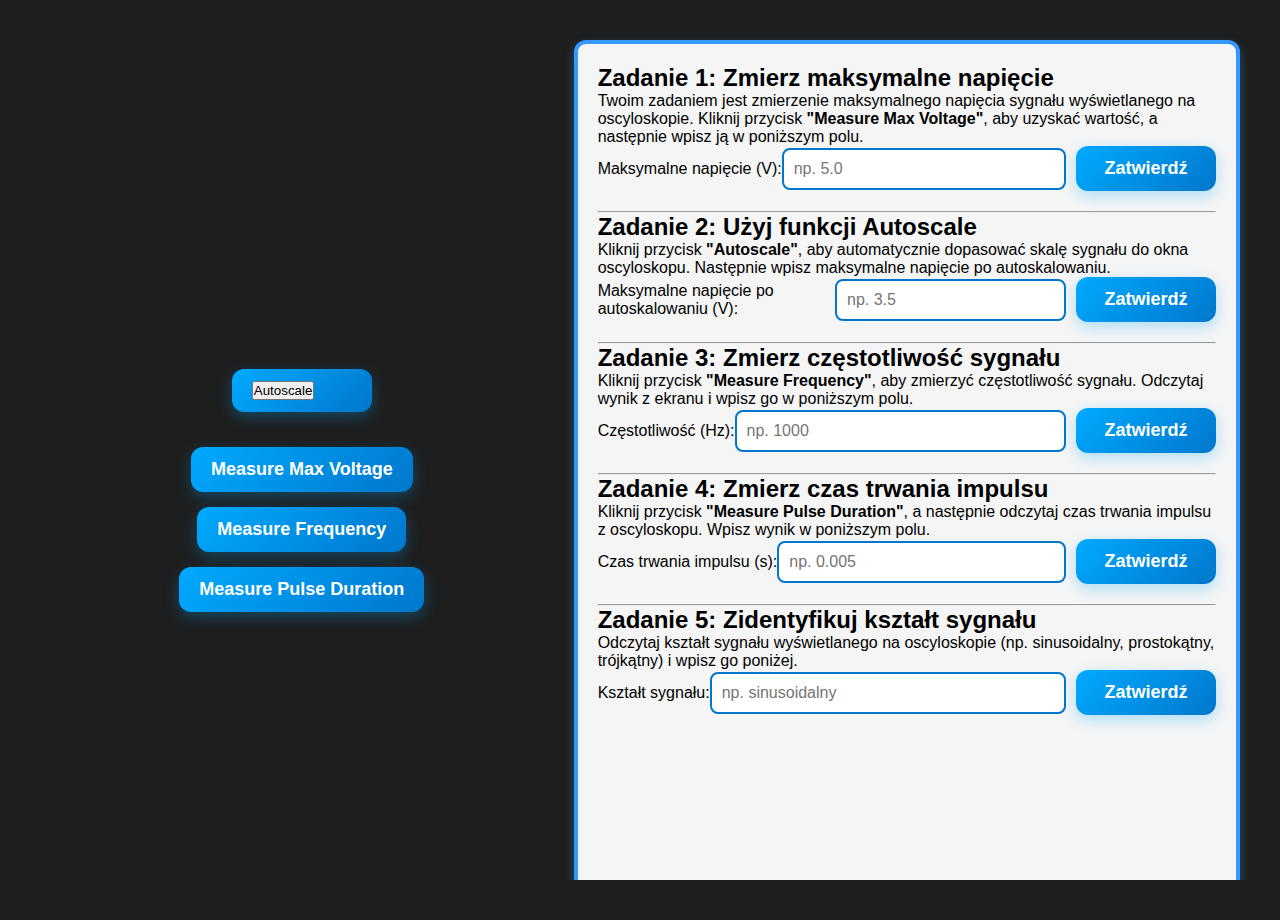
<file: webdev/index.html>
<!DOCTYPE html>
<html lang="pl">
<head>
    <meta charset="UTF-8">
    <meta name="viewport" content="width=device-width, initial-scale=1.0">
    <title>Oscyloskop - Interaktywne Zadania</title>
    <link rel="stylesheet" href="styles.css">
</head>
<body>
<div class="parent">
    <!-- Lewa część z przyciskami -->
    <div class="div1">
        <form class="command-button styled-btn" method="POST" action="button/">
            <input type="hidden" name="csrfmiddlewaretoken" value="2PfuSkWacvfBYvaNS3GqexZYOVFu3CGXu4swYASU8ItAKzSWHvq0WAih4Q5nZqKT">
            <input type="hidden" name="type" value="command">
            <input type="hidden" name="query" value="aut">
            <button type="submit">Autoscale</button>
        </form>
        <button class="styled-btn">Measure Max Voltage</button>
        <button class="styled-btn">Measure Frequency</button>
        <button class="styled-btn">Measure Pulse Duration</button>
    </div>

    <!-- Prawa część z zadaniami i formularzami -->
    <div class="div2">
        <h2>Zadanie 1: Zmierz maksymalne napięcie</h2>
        <p>
            Twoim zadaniem jest zmierzenie maksymalnego napięcia sygnału wyświetlanego na oscyloskopie.
            Kliknij przycisk <b>"Measure Max Voltage"</b>, aby uzyskać wartość, a następnie wpisz ją w poniższym polu.
        </p>
        <form action="/submit_max_voltage" method="POST">
            <label for="max_voltage">Maksymalne napięcie (V):</label>
            <input type="text" id="max_voltage" name="max_voltage" placeholder="np. 5.0" required>
            <button type="submit" class="styled-btn">Zatwierdź</button>
        </form>

        <hr>

        <h2>Zadanie 2: Użyj funkcji Autoscale</h2>
        <p>
            Kliknij przycisk <b>"Autoscale"</b>, aby automatycznie dopasować skalę sygnału do okna oscyloskopu. Następnie wpisz maksymalne napięcie po autoskalowaniu.
        </p>
        <form action="/submit_autoscale" method="POST">
            <label for="autoscale_voltage">Maksymalne napięcie po autoskalowaniu (V):</label>
            <input type="text" id="autoscale_voltage" name="autoscale_voltage" placeholder="np. 3.5" required>
            <button type="submit" class="styled-btn">Zatwierdź</button>
        </form>

        <hr>

        <h2>Zadanie 3: Zmierz częstotliwość sygnału</h2>
        <p>
            Kliknij przycisk <b>"Measure Frequency"</b>, aby zmierzyć częstotliwość sygnału. Odczytaj wynik z ekranu i wpisz go w poniższym polu.
        </p>
        <form action="/submit_frequency" method="POST">
            <label for="frequency">Częstotliwość (Hz):</label>
            <input type="text" id="frequency" name="frequency" placeholder="np. 1000" required>
            <button type="submit" class="styled-btn">Zatwierdź</button>
        </form>

        <hr>

        <h2>Zadanie 4: Zmierz czas trwania impulsu</h2>
        <p>
            Kliknij przycisk <b>"Measure Pulse Duration"</b>, a następnie odczytaj czas trwania impulsu z oscyloskopu. Wpisz wynik w poniższym polu.
        </p>
        <form action="/submit_pulse_duration" method="POST">
            <label for="pulse_duration">Czas trwania impulsu (s):</label>
            <input type="text" id="pulse_duration" name="pulse_duration" placeholder="np. 0.005" required>
            <button type="submit" class="styled-btn">Zatwierdź</button>
        </form>

        <hr>

        <h2>Zadanie 5: Zidentyfikuj kształt sygnału</h2>
        <p>
            Odczytaj kształt sygnału wyświetlanego na oscyloskopie (np. sinusoidalny, prostokątny, trójkątny) i wpisz go poniżej.
        </p>
        <form action="/submit_signal_shape" method="POST">
            <label for="signal_shape">Kształt sygnału:</label>
            <input type="text" id="signal_shape" name="signal_shape" placeholder="np. sinusoidalny" required>
            <button type="submit" class="styled-btn">Zatwierdź</button>
        </form>
    </div>
</div>
</body>
</html>
</file>
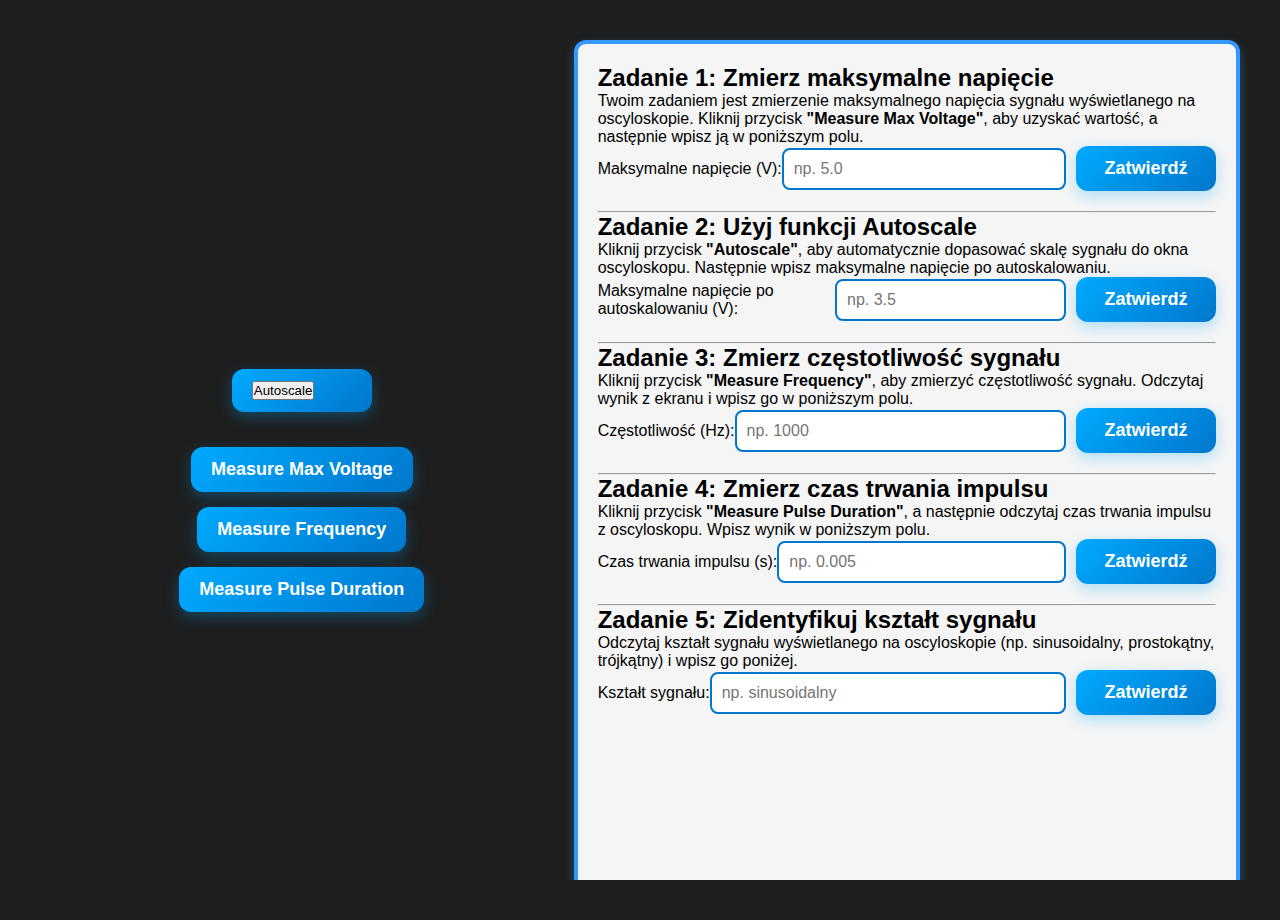
<file: templates/webdev/index.html>
<!DOCTYPE html>
<html lang="pl">
<head>
    <meta charset="UTF-8">
    <meta name="viewport" content="width=device-width, initial-scale=1.0">
    <title>Oscyloskop - Interaktywne Zadania</title>
    <link rel="stylesheet" href="styles.css">
</head>
<body>
<div class="parent">
    <!-- Lewa część z przyciskami -->
    <div class="div1">
        <form class="command-button styled-btn" method="POST" action="button/">
            <input type="hidden" name="csrfmiddlewaretoken" value="2PfuSkWacvfBYvaNS3GqexZYOVFu3CGXu4swYASU8ItAKzSWHvq0WAih4Q5nZqKT">
            <input type="hidden" name="type" value="command">
            <input type="hidden" name="query" value="aut">
            <button type="submit">Autoscale</button>
        </form>
        <button class="styled-btn">Measure Max Voltage</button>
        <button class="styled-btn">Measure Frequency</button>
        <button class="styled-btn">Measure Pulse Duration</button>
    </div>

    <!-- Prawa część z zadaniami i formularzami -->
    <div class="div2">
        <h2>Zadanie 1: Zmierz maksymalne napięcie</h2>
        <p>
            Twoim zadaniem jest zmierzenie maksymalnego napięcia sygnału wyświetlanego na oscyloskopie.
            Kliknij przycisk <b>"Measure Max Voltage"</b>, aby uzyskać wartość, a następnie wpisz ją w poniższym polu.
        </p>
        <form action="/submit_max_voltage" method="POST">
            <label for="max_voltage">Maksymalne napięcie (V):</label>
            <input type="text" id="max_voltage" name="max_voltage" placeholder="np. 5.0" required>
            <button type="submit" class="styled-btn">Zatwierdź</button>
        </form>

        <hr>

        <h2>Zadanie 2: Użyj funkcji Autoscale</h2>
        <p>
            Kliknij przycisk <b>"Autoscale"</b>, aby automatycznie dopasować skalę sygnału do okna oscyloskopu. Następnie wpisz maksymalne napięcie po autoskalowaniu.
        </p>
        <form action="/submit_autoscale" method="POST">
            <label for="autoscale_voltage">Maksymalne napięcie po autoskalowaniu (V):</label>
            <input type="text" id="autoscale_voltage" name="autoscale_voltage" placeholder="np. 3.5" required>
            <button type="submit" class="styled-btn">Zatwierdź</button>
        </form>

        <hr>

        <h2>Zadanie 3: Zmierz częstotliwość sygnału</h2>
        <p>
            Kliknij przycisk <b>"Measure Frequency"</b>, aby zmierzyć częstotliwość sygnału. Odczytaj wynik z ekranu i wpisz go w poniższym polu.
        </p>
        <form action="/submit_frequency" method="POST">
            <label for="frequency">Częstotliwość (Hz):</label>
            <input type="text" id="frequency" name="frequency" placeholder="np. 1000" required>
            <button type="submit" class="styled-btn">Zatwierdź</button>
        </form>

        <hr>

        <h2>Zadanie 4: Zmierz czas trwania impulsu</h2>
        <p>
            Kliknij przycisk <b>"Measure Pulse Duration"</b>, a następnie odczytaj czas trwania impulsu z oscyloskopu. Wpisz wynik w poniższym polu.
        </p>
        <form action="/submit_pulse_duration" method="POST">
            <label for="pulse_duration">Czas trwania impulsu (s):</label>
            <input type="text" id="pulse_duration" name="pulse_duration" placeholder="np. 0.005" required>
            <button type="submit" class="styled-btn">Zatwierdź</button>
        </form>

        <hr>

        <h2>Zadanie 5: Zidentyfikuj kształt sygnału</h2>
        <p>
            Odczytaj kształt sygnału wyświetlanego na oscyloskopie (np. sinusoidalny, prostokątny, trójkątny) i wpisz go poniżej.
        </p>
        <form action="/submit_signal_shape" method="POST">
            <label for="signal_shape">Kształt sygnału:</label>
            <input type="text" id="signal_shape" name="signal_shape" placeholder="np. sinusoidalny" required>
            <button type="submit" class="styled-btn">Zatwierdź</button>
        </form>
    </div>
</div>
</body>
</html>
</file>
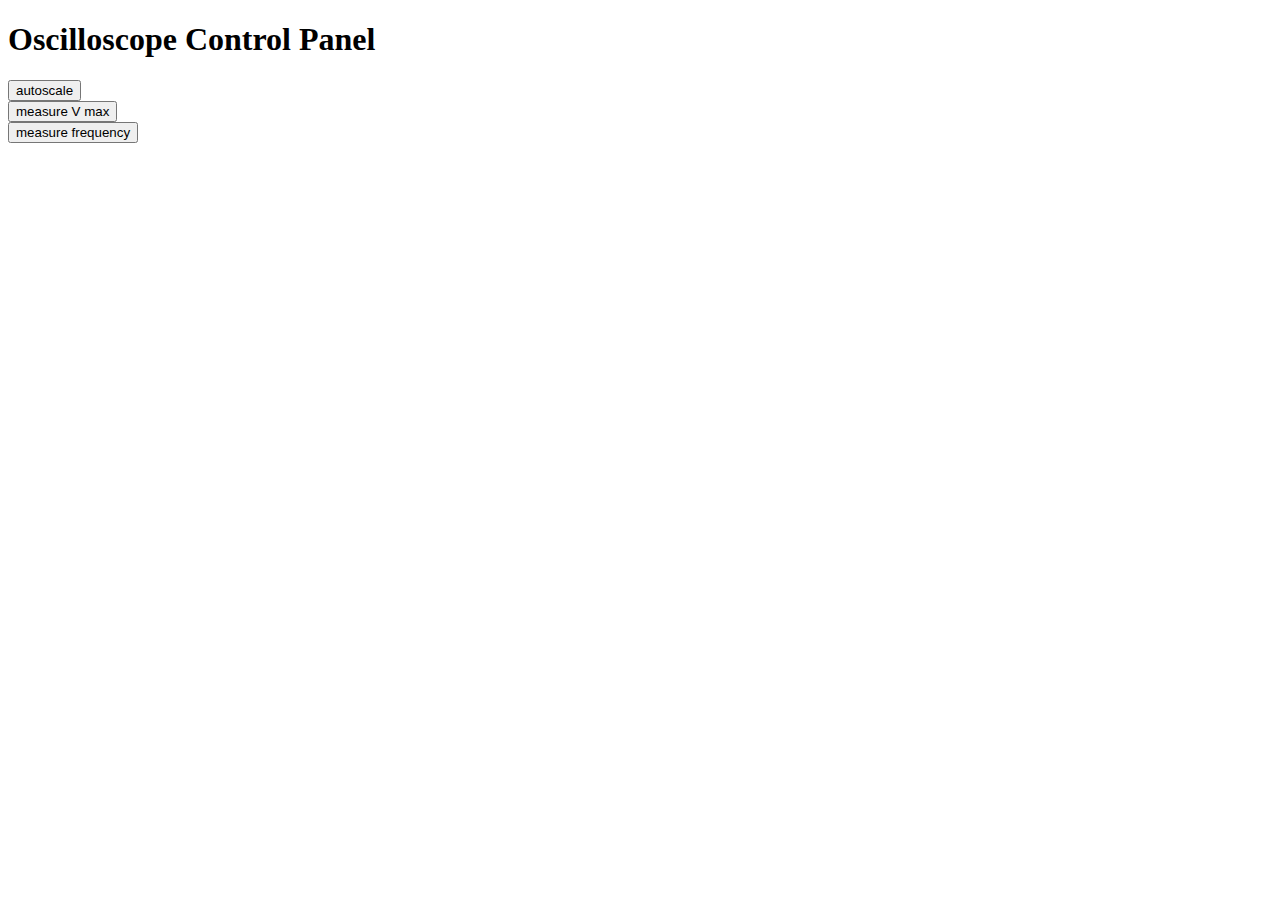
<file: html after rendering.html>
<!DOCTYPE html>
<html lang="en">
<head>
    <meta charset="UTF-8">
    <meta name="viewport" content="width=device-width, initial-scale=1.0">
    <title>Oscilloscope Control Panel</title>

    <script src="https://code.jquery.com/jquery-3.6.0.min.js"></script> <!-- jQuery for AJAX -->
</head>
<body>
    <h1>Oscilloscope Control Panel</h1>

    <div class="button-container">
        <!-- Command Buttons (No response expected) -->
        
            <form action="/command/" method="post">
                <input type="hidden" name="csrfmiddlewaretoken" value="2bt6PFazRsqrTM6s8qMv575OFboR1nAHSlSAjXrgfc6Pz3kbJ0TUQ4vCFpwciTng">
                <input type="hidden" name="command" value="aut">
                <button type="submit" class="btn">autoscale</button>
            </form>
        

        <!-- Query Buttons (Response expected) -->
        
            <div class="query-button-container">
                <form action="/query/" method="post" class="query-form" data-query="meas:vmax? chan1">
                    <input type="hidden" name="csrfmiddlewaretoken" value="2bt6PFazRsqrTM6s8qMv575OFboR1nAHSlSAjXrgfc6Pz3kbJ0TUQ4vCFpwciTng">
                    <button type="button" class="btn query-btn">measure V max</button>
                </form>
                <span class="result" id="result-1"></span> <!-- Placeholder for result -->
            </div>
        
            <div class="query-button-container">
                <form action="/query/" method="post" class="query-form" data-query="meas:per? chan1">
                    <input type="hidden" name="csrfmiddlewaretoken" value="2bt6PFazRsqrTM6s8qMv575OFboR1nAHSlSAjXrgfc6Pz3kbJ0TUQ4vCFpwciTng">
                    <button type="button" class="btn query-btn">measure frequency</button>
                </form>
                <span class="result" id="result-2"></span> <!-- Placeholder for result -->
            </div>
        
    </div>

    <script>
        $(document).ready(function(){
            $(".query-btn").click(function(e){
                e.preventDefault(); // Prevent default form submission

                const $form = $(this).closest(".query-form");
                const query = $form.data("query");
                const resultSpan = $form.siblings(".result");

                $.ajax({
                    url: "/query/",
                    type: "POST",
                    data: {
                        'query': query,
                        'csrfmiddlewaretoken': '2bt6PFazRsqrTM6s8qMv575OFboR1nAHSlSAjXrgfc6Pz3kbJ0TUQ4vCFpwciTng'
                    },
                    success: function(response) {
                        if (response.result) {
                            resultSpan.text("Result: " + response.result);
                        } else {
                            resultSpan.text("Error: " + response.error);
                        }
                    },
                    error: function(xhr, status, error) {
                        resultSpan.text("Error: " + xhr.responseText);
                    }
                });
            });
        });
    </script>
</body>
</html>
</file>
<file: webdev/styles.css>
/* Resetowanie marginesów, paddingów i box-sizing */
* {
    margin: 0;
    padding: 0;
    box-sizing: border-box;
}

/* Tło całej strony */
body, html {
    height: 100%;
    display: flex;
    justify-content: center;
    align-items: flex-start;  /* Wyrównanie do góry */
    background-color: #1e1e1e;
    font-family: 'Arial', sans-serif;
    padding: 20px;  /* Dodałem trochę paddingu wokół strony, by przyciski nie były przyklejone do krawędzi */
    overflow: hidden;
}

/* Kontener dla obu sekcji (lewej i prawej) */
.parent {
    display: grid;
    grid-template-columns: 4fr 1.5fr;   /* Zachowanie proporcji 4:1.5 */
    grid-template-rows: 1fr;           /* Tylko jeden wiersz */
    width: 100%;                        /* Szerokość kontenera */
    height: 80vh;                      /* Wysokość kontenera */
    gap: 10px;                         /* Odstępy między kolumnami */
}

/* Lewa część - przyciski */
.div1 {
    grid-area: 1 / 1 / 2 / 2;
    position: sticky;
    top: 0;
    height: 100vh;
    background-color: #1e1e1e;
    padding: 20px;

    display: flex;
    flex-direction: column; /* Ustawienie przycisków w jednej kolumnie */
    justify-content: center; /* Centrowanie w pionie */
    align-items: center; /* Centrowanie w poziomie */
    gap: 15px; /* Większy odstęp między przyciskami */
    overflow: hidden; /* Zapobiega przewijaniu */
}
form {
    display: flex; /* Ustawienie elementów w jednym rzędzie */
    align-items: center; /* Wyrównanie przycisku względem pola tekstowego */
    margin-bottom: 20px; /* Odstęp między formularzami */
}

form input[type="text"] {
    flex: 1; /* Pole tekstowe zajmuje jak najwięcej miejsca */
    padding: 10px;
    font-size: 16px;
    border: 2px solid #0077cc; /* Dopasowany kolor ramki */
    border-radius: 8px;
    margin-right: 10px; /* Odstęp między polem a przyciskiem */
    outline: none; /* Usunięcie podświetlenia po kliknięciu */
}



/* Prawa część - przewijany tekst */
.div2 {
    grid-area: 1 / 2 / 2 / 50;
    overflow-y: auto; /* Przewijanie w pionie tylko w div2 */
    padding: 20px;
    background-color: whitesmoke; /* Kolor tła dla prawej strony */
    border: 4px solid #3399ff;
    border-radius: 12px;
    box-shadow: 0px 4px 10px rgba(51, 153, 255, 0.4);
    height: 100vh; /* Wysokość kontenera na 100vh */
    scrollbar-width: none; /* Dla Firefoksa: cienki pasek przewijania */
    scrollbar-color: #333 #7a7a7a; /* Dla Firefoksa: kolor paska przewijania */
}
.div2::-webkit-scrollbar {
    width: 8px; /* Szerokość paska przewijania */
}
.div2::-webkit-scrollbar-track {
    background-color: #7a7a7a; /* Kolor tła paska przewijania */
}

.styled-btn {
    background: linear-gradient(135deg, #00aaff, #0077cc); /* Nowy gradient */
    border: none;
    border-radius: 12px;
    color: white;
    font-size: 18px; /* Większy tekst */
    font-weight: bold;
    padding: 12px 20px; /* Większe przyciski */
    cursor: pointer;
    transition: transform 0.2s ease, box-shadow 0.2s ease, background 0.2s ease;
    box-shadow: 0 5px 15px rgba(0, 170, 255, 0.3); /* Zmieniony cień */
    user-select: none;
    min-width: 140px; /* Szersze przyciski */
    text-align: center;
}

/* Efekt najechania na przycisk */
.styled-btn:hover {
    background: linear-gradient(135deg, #00cc00, #006600); /* Ciemniejszy gradient na hover */
    box-shadow: 0 8px 20px rgba(0, 255, 0, 0.4); /* Zwiększenie cienia */
    transform: translateY(-4px); /* Lekki efekt unoszenia przycisku */
}

/* Efekt kliknięcia (wciśnięcie przycisku) */
.styled-btn:active {
    transform: translateY(2px); /* Wciśnięcie przycisku */
    box-shadow: 0 2px 5px rgba(0, 255, 0, 0.3); /* Mniejszy cień po kliknięciu */
}

/* Styl przycisku z fokusem */
.styled-btn:focus {
    outline: none; /* Usuwa kontur po kliknięciu */
    box-shadow: 0 0 0 3px rgba(0, 255, 0, 0.5); /* Zielony kontur przy fokusem */
}
</file>
<file: templates/webdev/styles.css>
/* Resetowanie marginesów, paddingów i box-sizing */
* {
    margin: 0;
    padding: 0;
    box-sizing: border-box;
}

/* Tło całej strony */
body, html {
    height: 100%;
    display: flex;
    justify-content: center;
    align-items: flex-start;  /* Wyrównanie do góry */
    background-color: #1e1e1e;
    font-family: 'Arial', sans-serif;
    padding: 20px;  /* Dodałem trochę paddingu wokół strony, by przyciski nie były przyklejone do krawędzi */
    overflow: hidden;
}

/* Kontener dla obu sekcji (lewej i prawej) */
.parent {
    display: grid;
    grid-template-columns: 4fr 1.5fr;   /* Zachowanie proporcji 4:1.5 */
    grid-template-rows: 1fr;           /* Tylko jeden wiersz */
    width: 100%;                        /* Szerokość kontenera */
    height: 80vh;                      /* Wysokość kontenera */
    gap: 10px;                         /* Odstępy między kolumnami */
}

/* Lewa część - przyciski */
.div1 {
    grid-area: 1 / 1 / 2 / 2;
    position: sticky;
    top: 0;
    height: 100vh;
    background-color: #1e1e1e;
    padding: 20px;

    display: flex;
    flex-direction: column; /* Ustawienie przycisków w jednej kolumnie */
    justify-content: center; /* Centrowanie w pionie */
    align-items: center; /* Centrowanie w poziomie */
    gap: 15px; /* Większy odstęp między przyciskami */
    overflow: hidden; /* Zapobiega przewijaniu */
}
form {
    display: flex; /* Ustawienie elementów w jednym rzędzie */
    align-items: center; /* Wyrównanie przycisku względem pola tekstowego */
    margin-bottom: 20px; /* Odstęp między formularzami */
}

form input[type="text"] {
    flex: 1; /* Pole tekstowe zajmuje jak najwięcej miejsca */
    padding: 10px;
    font-size: 16px;
    border: 2px solid #0077cc; /* Dopasowany kolor ramki */
    border-radius: 8px;
    margin-right: 10px; /* Odstęp między polem a przyciskiem */
    outline: none; /* Usunięcie podświetlenia po kliknięciu */
}



/* Prawa część - przewijany tekst */
.div2 {
    grid-area: 1 / 2 / 2 / 50;
    overflow-y: auto; /* Przewijanie w pionie tylko w div2 */
    padding: 20px;
    background-color: whitesmoke; /* Kolor tła dla prawej strony */
    border: 4px solid #3399ff;
    border-radius: 12px;
    box-shadow: 0px 4px 10px rgba(51, 153, 255, 0.4);
    height: 100vh; /* Wysokość kontenera na 100vh */
    scrollbar-width: none; /* Dla Firefoksa: cienki pasek przewijania */
    scrollbar-color: #333 #7a7a7a; /* Dla Firefoksa: kolor paska przewijania */
}
.div2::-webkit-scrollbar {
    width: 8px; /* Szerokość paska przewijania */
}
.div2::-webkit-scrollbar-track {
    background-color: #7a7a7a; /* Kolor tła paska przewijania */
}

.styled-btn {
    background: linear-gradient(135deg, #00aaff, #0077cc); /* Nowy gradient */
    border: none;
    border-radius: 12px;
    color: white;
    font-size: 18px; /* Większy tekst */
    font-weight: bold;
    padding: 12px 20px; /* Większe przyciski */
    cursor: pointer;
    transition: transform 0.2s ease, box-shadow 0.2s ease, background 0.2s ease;
    box-shadow: 0 5px 15px rgba(0, 170, 255, 0.3); /* Zmieniony cień */
    user-select: none;
    min-width: 140px; /* Szersze przyciski */
    text-align: center;
}

/* Efekt najechania na przycisk */
.styled-btn:hover {
    background: linear-gradient(135deg, #00cc00, #006600); /* Ciemniejszy gradient na hover */
    box-shadow: 0 8px 20px rgba(0, 255, 0, 0.4); /* Zwiększenie cienia */
    transform: translateY(-4px); /* Lekki efekt unoszenia przycisku */
}

/* Efekt kliknięcia (wciśnięcie przycisku) */
.styled-btn:active {
    transform: translateY(2px); /* Wciśnięcie przycisku */
    box-shadow: 0 2px 5px rgba(0, 255, 0, 0.3); /* Mniejszy cień po kliknięciu */
}

/* Styl przycisku z fokusem */
.styled-btn:focus {
    outline: none; /* Usuwa kontur po kliknięciu */
    box-shadow: 0 0 0 3px rgba(0, 255, 0, 0.5); /* Zielony kontur przy fokusem */
}
</file>
